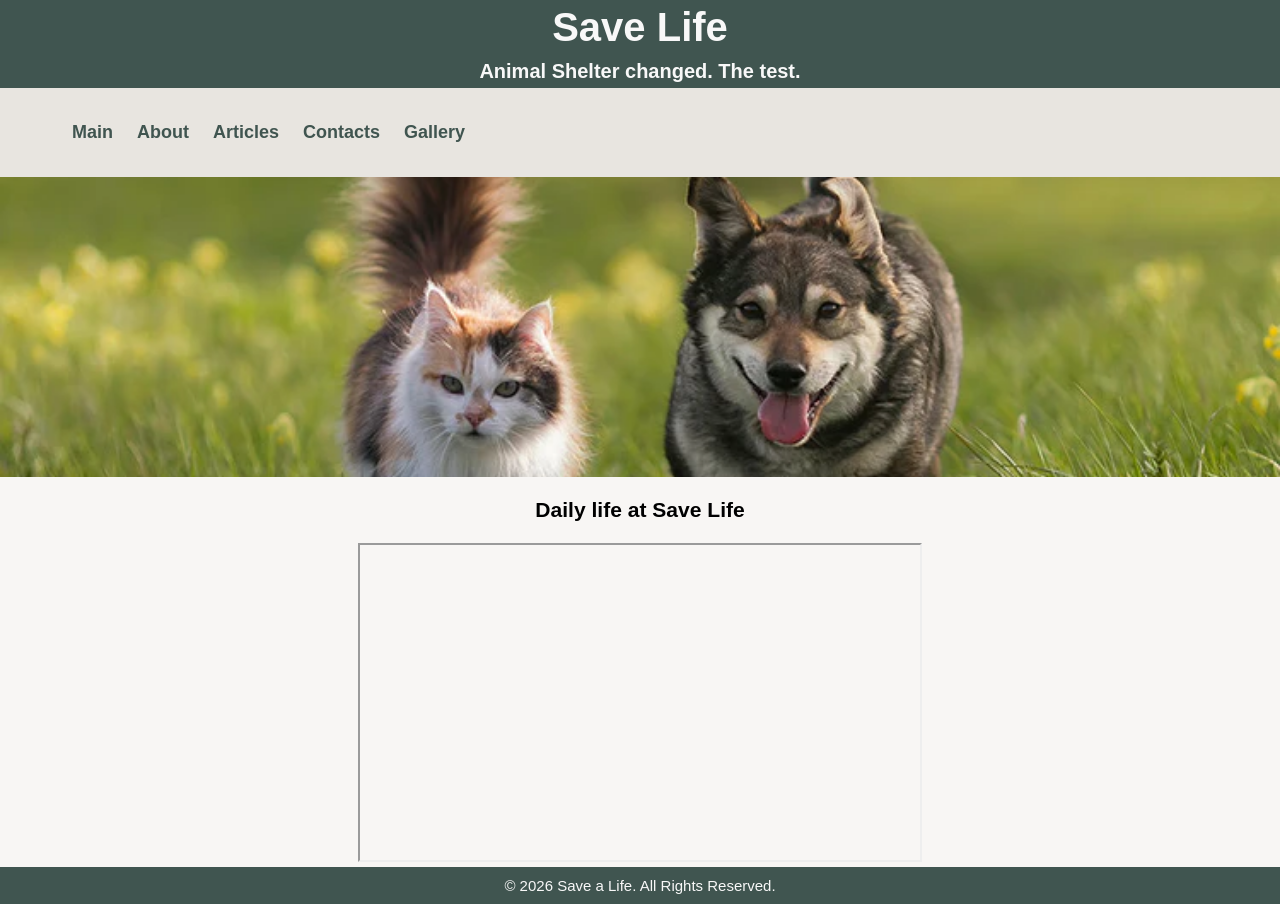
<file: index.html>
<!doctype html>
<html lang="en">
  <head>
    <meta charset="utf-8" />
    <meta name="viewport" content="width=device-width, initial-scale=1.0" />
    <link rel="stylesheet" type="text/css" href="./style.css" />
    <title>Save Life</title>
  </head>

  <body>
    <header>
      <div>
        <h1>Save Life</h1>
        <h2>Animal Shelter changed. The test.</h2>
      </div>
    </header>

    <nav class="main_menu">
      <ul class="main_menu_links">
        <li class="main_menu_item"><a href="./index.html">Main</a></li>
        <li class="main_menu_item"><a href="pages/about.html">About</a></li>
        <li class="main_menu_item">
          <a href="pages/articles.html">Articles</a>
        </li>
        <li class="main_menu_item">
          <a href="pages/contacts.html">Contacts</a>
        </li>
        <li class="main_menu_item"><a href="pages/gallery.html">Gallery</a></li>
      </ul>
    </nav>

    <main>
      <div class="main_img">
        <img
          src="images/pet_main.webp"
          alt="A cat and a dog are looking into a camera"
        />
      </div>
      <div class="main_video">
        <h3 class="main_video_title">Daily life at Save Life</h3>
        <!-- Player error because Youtube requires header with identification -->
        <iframe
          width="560"
          height="315"
          src="https://www.youtube.com/embed/MTRsov46jmk?si=U5A0FmxVYaVr22v6"
          title="YouTube video player"
          allow="
            accelerometer;
            autoplay;
            clipboard-write;
            encrypted-media;
            gyroscope;
            picture-in-picture;
            web-share;
          "
          referrerpolicy="strict-origin-when-cross-origin"
          allowfullscreen
        ></iframe>
      </div>
    </main>

    <footer>
      <p class="p_footer">&copy; 2026 Save a Life. All Rights Reserved.</p>
    </footer>
  </body>
</html>
</file>
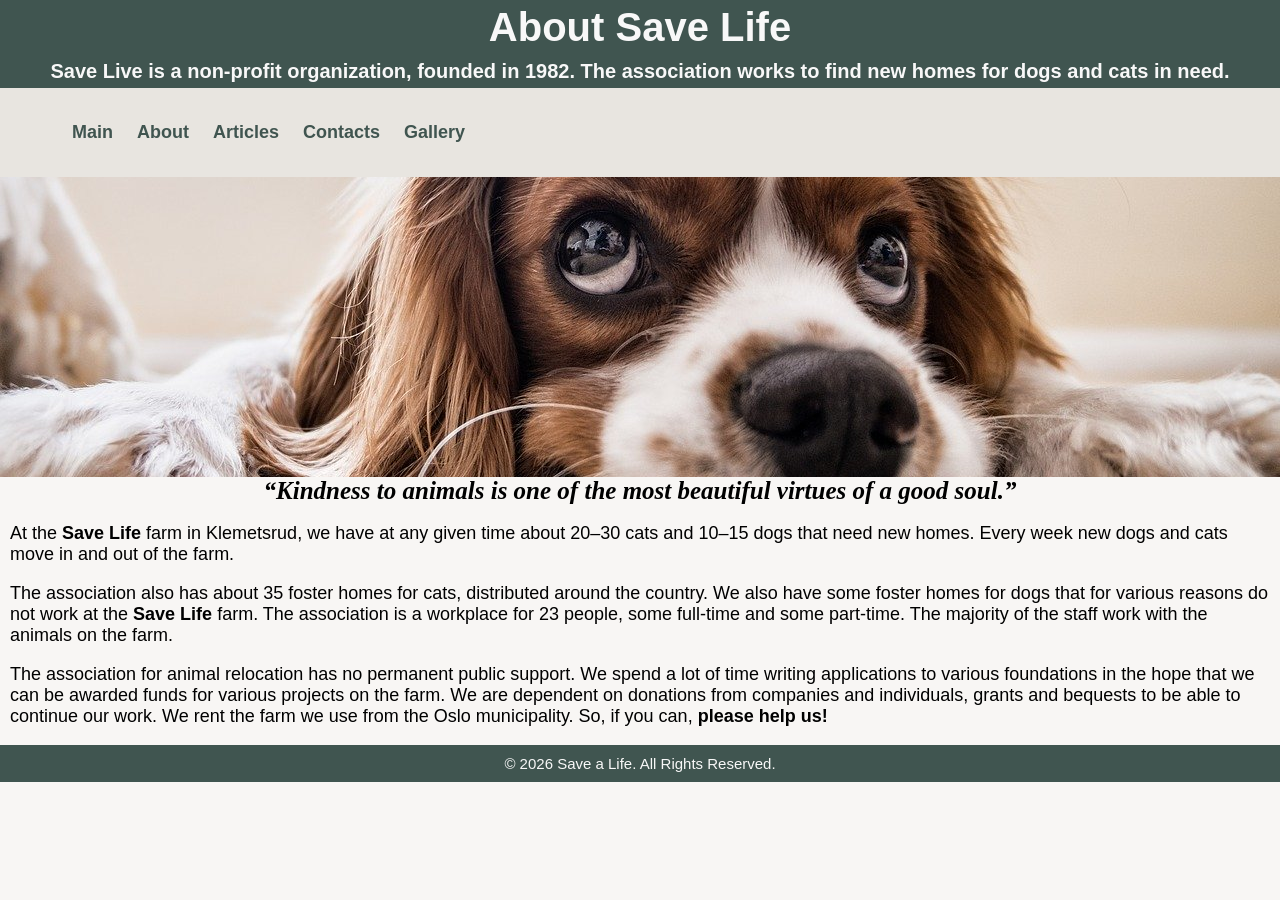
<file: pages/about.html>
<!doctype html>
<html lang="en">
  <head>
    <meta charset="utf-8" />
    <meta name="viewport" content="width=device-width, initial-scale=1.0" />
    <link rel="stylesheet" type="text/css" href="../style.css" />
    <title>About</title>
  </head>

  <body>
    <header>
      <h1>About Save Life</h1>
      <h2>
        Save Live is a non-profit organization, founded in 1982. The association
        works to find new homes for dogs and cats in need.
      </h2>
    </header>

    <nav class="main_menu">
      <ul class="main_menu_links">
        <li class="main_menu_item"><a href="../index.html">Main</a></li>
        <li class="main_menu_item"><a href="./about.html">About</a></li>
        <li class="main_menu_item"><a href="./articles.html">Articles</a></li>
        <li class="main_menu_item"><a href="./contacts.html">Contacts</a></li>
        <li class="main_menu_item"><a href="./gallery.html">Gallery</a></li>
      </ul>
    </nav>

    <main>
      <div class="main_img">
        <img
          src="../images/pet_about.jpg"
          alt="A borwn and white puppy's face close up."
        />
      </div>
      <div class="about_quote">
        <q
          cite="https://medium.com/@mazharkhadija10/kindness-towards-animals-eb2d340fce98"
          >Kindness to animals is one of the most beautiful virtues of a good
          soul.</q
        >
      </div>
      <div class="about_text">
        <p>
          At the <b>Save Life</b> farm in Klemetsrud, we have at any given time
          about 20–30 cats and 10–15 dogs that need new homes. Every week new
          dogs and cats move in and out of the farm.
        </p>

        <p>
          The association also has about 35 foster homes for cats, distributed
          around the country. We also have some foster homes for dogs that for
          various reasons do not work at the <b>Save Life</b> farm. The
          association is a workplace for 23 people, some full-time and some
          part-time. The majority of the staff work with the animals on the
          farm.
        </p>
        <p>
          The association for animal relocation has no permanent public support.
          We spend a lot of time writing applications to various foundations in
          the hope that we can be awarded funds for various projects on the
          farm. We are dependent on donations from companies and individuals,
          grants and bequests to be able to continue our work. We rent the farm
          we use from the Oslo municipality. So, if you can,
          <strong>please help us!</strong>
        </p>
      </div>
    </main>
    <footer>
      <p class="p_footer">&copy; 2026 Save a Life. All Rights Reserved.</p>
    </footer>
  </body>
</html>
</file>
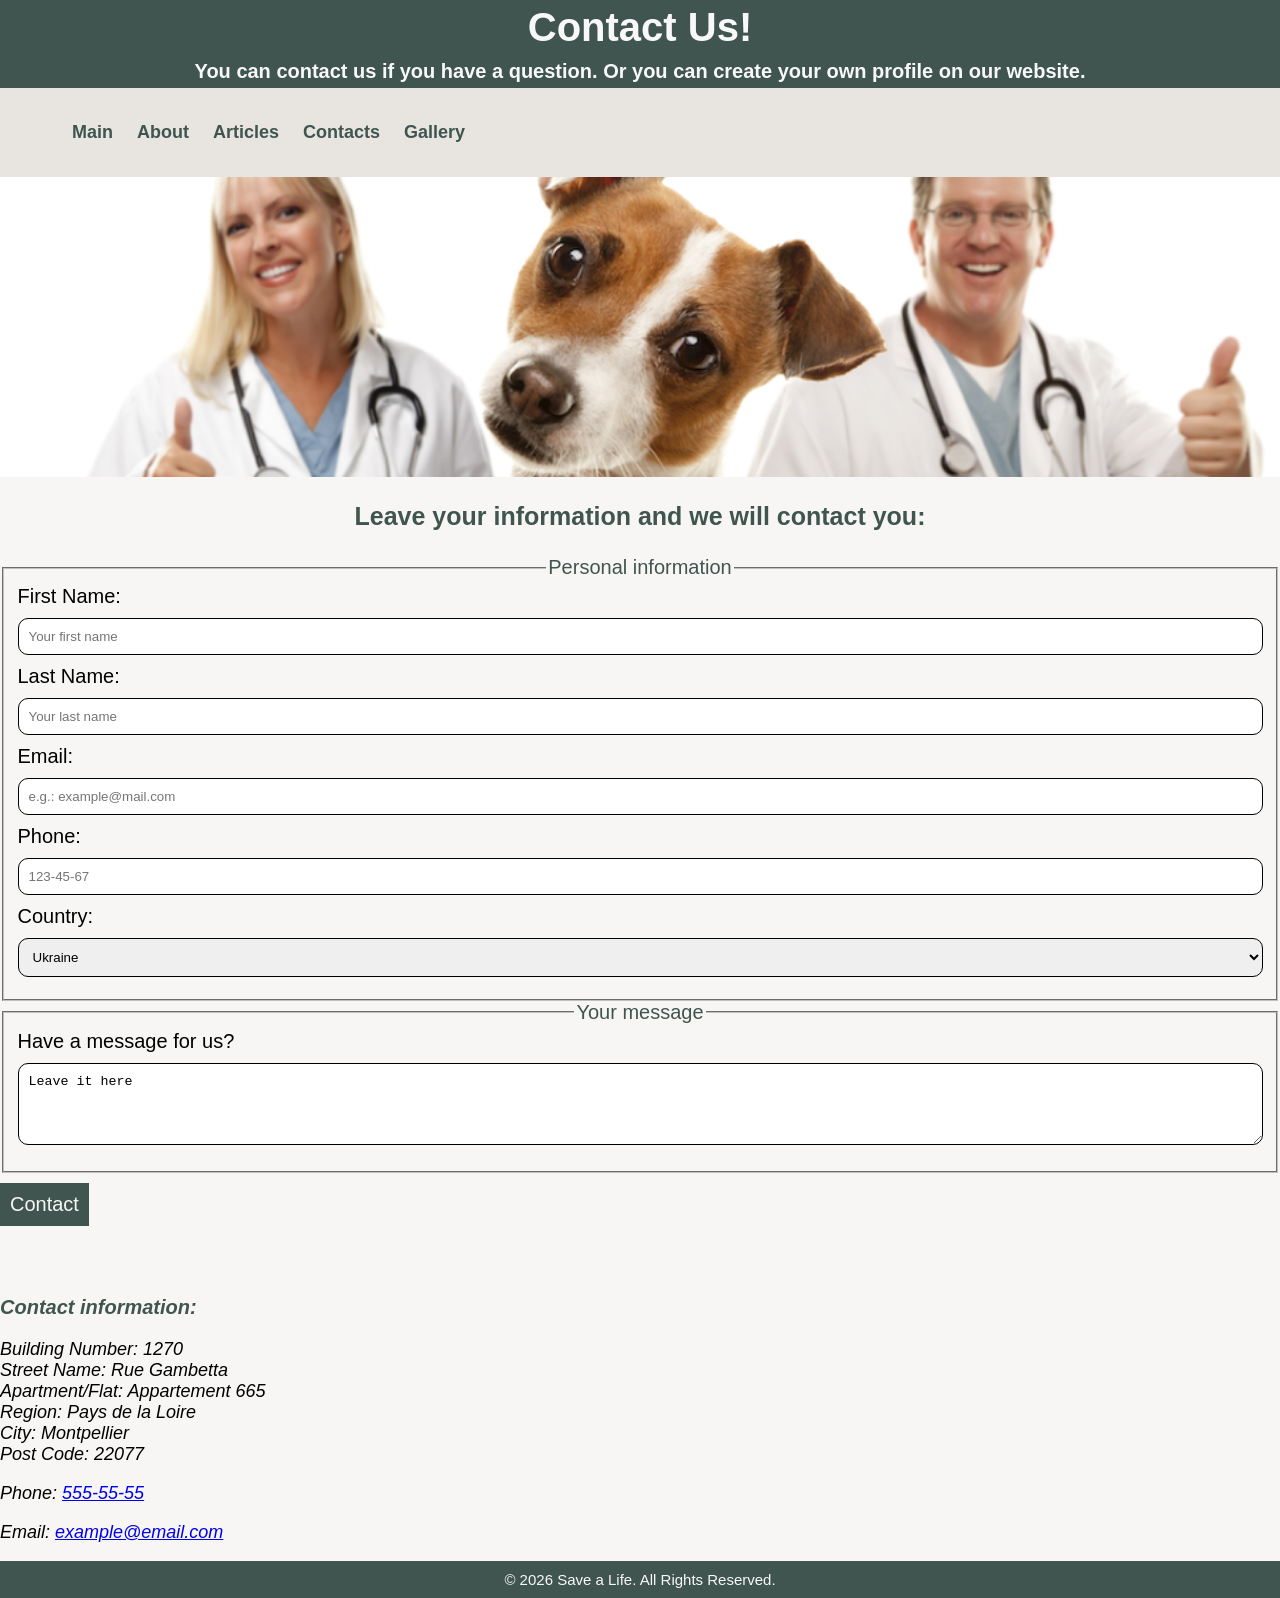
<file: pages/contacts.html>
<!doctype html>
<html lang="en">
  <head>
    <meta charset="utf-8" />
    <meta name="viewport" content="width=device-width, initial-scale=1.0" />
    <link rel="stylesheet" type="text/css" href="../style.css" />
    <title>Contacts</title>
  </head>

  <body>
    <header>
      <h1>Contact Us!</h1>
      <h2>
        You can contact us if you have a question. Or you can create your own
        profile on our website.
      </h2>
    </header>

    <nav class="main_menu">
      <ul class="main_menu_links">
        <li class="main_menu_item"><a href="../index.html">Main</a></li>
        <li class="main_menu_item"><a href="./about.html">About</a></li>
        <li class="main_menu_item"><a href="./articles.html">Articles</a></li>
        <li class="main_menu_item"><a href="./contacts.html">Contacts</a></li>
        <li class="main_menu_item"><a href="./gallery.html">Gallery</a></li>
      </ul>
    </nav>

    <main>
      <div class="main_img">
        <img
          src="../images/pet_contact.png"
          alt="A puppy in a senter and two doctors on each side from it."
        />
      </div>

      <div>
        <h3 class="contacts_contact_us_title">
          Leave your information and we will contact you:
        </h3>
        <!-- action is not implemented -->
        <form action="/submit_data" method="post">
          <fieldset>
            <legend class="contacts_legend">Personal information</legend>
            <div>
              <label for="contact_first_name" class="contact_label"
                >First Name:</label
              >
              <input
                type="text"
                id="contact_first_name"
                class="contact_input"
                name="first_name"
                required
                placeholder="Your first name"
              />
            </div>
            <div>
              <label for="contact_last_name" class="contact_label"
                >Last Name:</label
              >
              <input
                type="text"
                id="contact_last_name"
                class="contact_input"
                name="last_name"
                required
                placeholder="Your last name"
              />
            </div>
            <div>
              <label for="contact_email" class="contact_label">Email:</label>
              <input
                type="email"
                id="contact_email"
                class="contact_input"
                name="email"
                required
                placeholder="e.g.: example@mail.com"
              />
            </div>
            <div>
              <label for="phone_number" class="contact_label">Phone:</label>
              <input
                type="text"
                id="phone_number"
                class="contact_input"
                name="phone_number"
                required
                placeholder="123-45-67"
              />
            </div>
            <div>
              <label for="country" class="contact_label">Country:</label>
              <select id="country" name="country" class="contact_input">
                <option value="Ukraine">Ukraine</option>
                <option value="Latvia">Latvia</option>
                <option value="Estonia">Estonia</option>
                <option value="Canada">Canada</option>
              </select>
            </div>
          </fieldset>
          <fieldset>
            <legend class="contacts_legend">Your message</legend>
            <div>
              <label for="message" class="contact_label"
                >Have a message for us?</label
              >
              <textarea
                id="message"
                name="message"
                class="contact_input"
                rows="4"
                cols="50"
              >
Leave it here</textarea
              >
            </div>
          </fieldset>

          <button
            type="button"
            value="contact"
            class="contact_button_contact"
            onclick="alert('We will contact you soon!')"
          >
            Contact
          </button>
        </form>
      </div>

      <address class="contact_address">
        <p class="contact_address_title"><b>Contact information:</b></p>
        <div>
          <p>
            Building Number: 1270<br />
            Street Name: Rue Gambetta<br />
            Apartment/Flat: Appartement 665<br />
            Region: Pays de la Loire<br />
            City: Montpellier<br />
            Post Code: 22077
          </p>
          <p>Phone: <a href="tel:+5555555">555-55-55</a></p>
          <p>Email: <a href="mailto:example@email.com">example@email.com</a></p>
        </div>
      </address>
    </main>

    <footer>
      <p class="p_footer">&copy; 2026 Save a Life. All Rights Reserved.</p>
    </footer>
  </body>
</html>
</file>
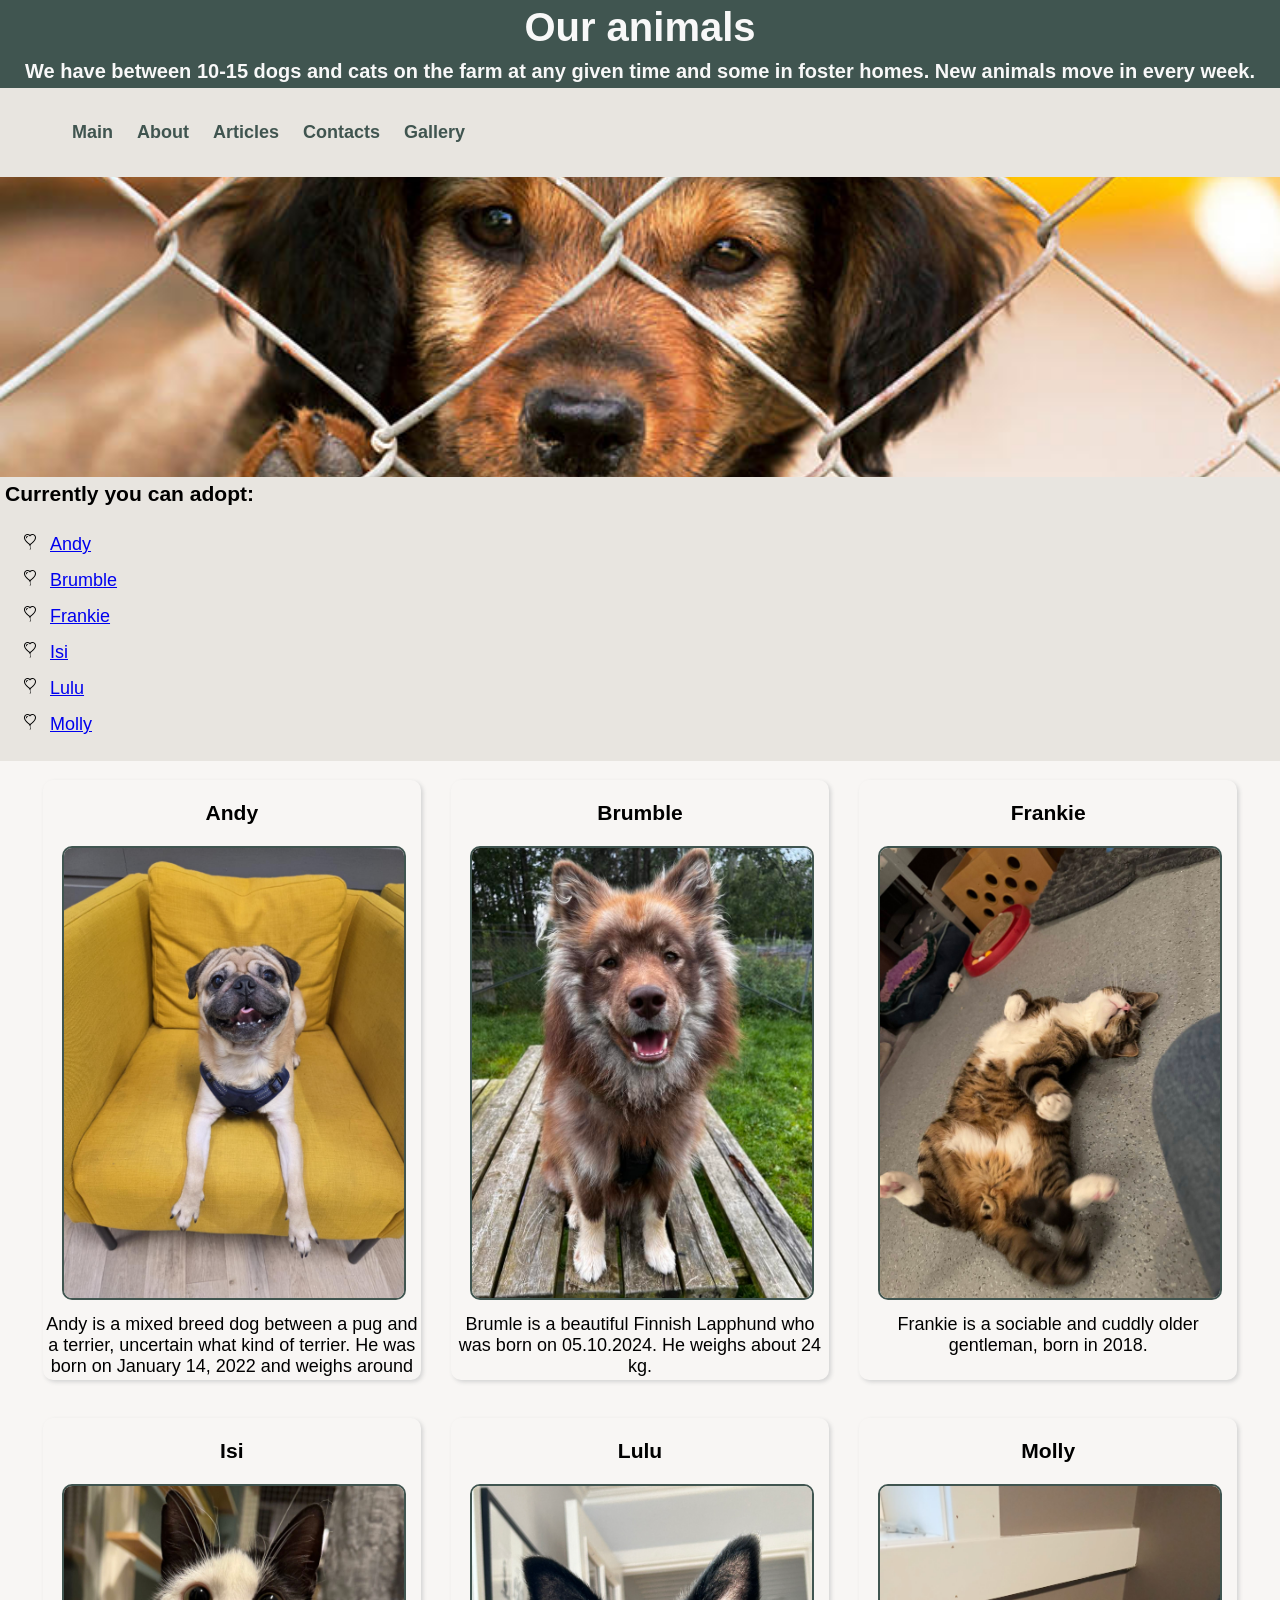
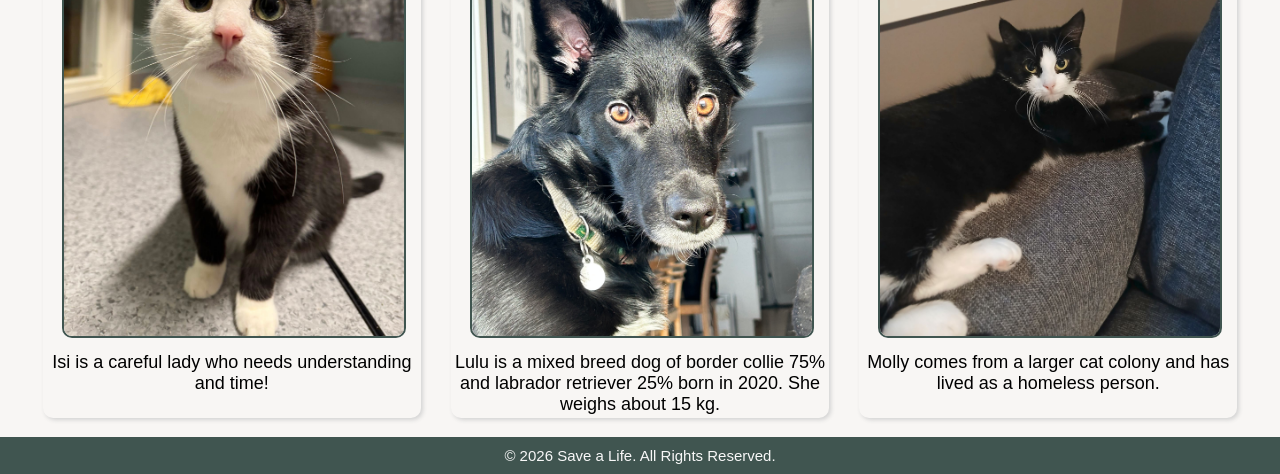
<file: pages/gallery.html>
<!doctype html>
<html lang="en">
  <head>
    <meta charset="utf-8" />
    <meta name="viewport" content="width=device-width, initial-scale=1.0" />
    <link rel="stylesheet" type="text/css" href="../style.css" />
    <title>Gallery</title>
  </head>

  <body>
    <header>
      <h1>Our animals</h1>
      <h2>
        We have between 10-15 dogs and cats on the farm at any given time and
        some in foster homes. New animals move in every week.
      </h2>
    </header>

    <nav class="main_menu">
      <ul class="main_menu_links">
        <li class="main_menu_item"><a href="../index.html">Main</a></li>
        <li class="main_menu_item"><a href="./about.html">About</a></li>
        <li class="main_menu_item"><a href="./articles.html">Articles</a></li>
        <li class="main_menu_item"><a href="./contacts.html">Contacts</a></li>
        <li class="main_menu_item"><a href="./gallery.html">Gallery</a></li>
      </ul>
    </nav>

    <main>
      <div class="main_img">
        <img src="../images/pet_gallery.webp" alt="A puppy behind a fence." />
      </div>

      <nav class="gallery_adopt_menu">
        <h3 class="gallery_adopt_menu_title">Currently you can adopt:</h3>
        <ul class="gallery_adopt_menu_list">
          <li class="gallery_adopt_menu_item"><a href="#andy">Andy</a></li>
          <li class="gallery_adopt_menu_item">
            <a href="#brumble">Brumble</a>
          </li>
          <li class="gallery_adopt_menu_item">
            <a href="#frankie">Frankie</a>
          </li>
          <li class="gallery_adopt_menu_item"><a href="#isi">Isi</a></li>
          <li class="gallery_adopt_menu_item"><a href="#lulu">Lulu</a></li>
          <li class="gallery_adopt_menu_item"><a href="#molly">Molly</a></li>
        </ul>
      </nav>

      <div class="gallery_items_container">
        <div id="andy" class="gallery_item">
          <h3>Andy</h3>
          <div class="gallery_img">
            <a href="../images/andy.jpg" target="_blank" title="Andy"
              ><img
                src="../images/andy.jpg"
                alt="Smiling dog on a yellow armchair"
            /></a>
          </div>

          <div class="gallery_item_description">
            <p>
              Andy is a mixed breed dog between a pug and a terrier, uncertain
              what kind of terrier. He was born on January 14, 2022 and weighs
              around 8 kg.
            </p>
          </div>
        </div>

        <div id="brumble" class="gallery_item">
          <h3>Brumble</h3>
          <div class="gallery_img">
            <a href="../images/brumle.jpg" target="_blank" title="Brumble"
              ><img src="../images/brumle.jpg" alt="Smiling Finnish Lapphund"
            /></a>
          </div>

          <div class="gallery_item_description">
            <p>
              Brumle is a beautiful Finnish Lapphund who was born on 05.10.2024.
              He weighs about 24 kg.
            </p>
          </div>
        </div>

        <div id="frankie" class="gallery_item">
          <h3>Frankie</h3>
          <div class="gallery_img">
            <a href="../images/Frankie.jpg" target="_blank" title="Frankie"
              ><img
                src="../images/Frankie.jpg"
                alt="Cute cat laying on his back"
            /></a>
          </div>

          <div class="gallery_item_description">
            <p>
              Frankie is a sociable and cuddly older gentleman, born in 2018.
            </p>
          </div>
        </div>

        <div id="isi" class="gallery_item">
          <h3>Isi</h3>
          <div class="gallery_img">
            <a href="../images/Isi.jpg" target="_blank" title="Isi"
              ><img src="../images/Isi.jpg" alt="Cute black and white cat"
            /></a>
          </div>
          <div class="gallery_item_description">
            <p>Isi is a careful lady who needs understanding and time!</p>
          </div>
        </div>

        <div id="lulu" class="gallery_item">
          <h3>Lulu</h3>
          <div class="gallery_img">
            <a href="../images/lulu.jpg" target="_blank" title="Lulu"
              ><img src="../images/lulu.jpg" alt="Face of a black Dog"
            /></a>
          </div>

          <div class="gallery_item_description">
            <p>
              Lulu is a mixed breed dog of border collie 75% and labrador
              retriever 25% born in 2020. She weighs about 15 kg.
            </p>
          </div>
        </div>

        <div id="molly" class="gallery_item">
          <h3>Molly</h3>
          <div class="gallery_img">
            <a href="../images/Molly.jpg" target="_blank" title="Molly"
              ><img src="../images/Molly.jpg" alt="Laying black and white cat"
            /></a>
          </div>

          <div class="gallery_item_description">
            <p>
              Molly comes from a larger cat colony and has lived as a homeless
              person.
            </p>
          </div>
        </div>
      </div>
    </main>
    <footer>
      <p class="p_footer">&copy; 2026 Save a Life. All Rights Reserved.</p>
    </footer>
  </body>
</html>
</file>
<file: style.css>
body {
  font-family: Arial, Helvetica, sans-serif;
  font-size: 18px;
  background-color: rgba(248, 246, 244);
  margin: 0;
}

header {
  width: 100%;
  background-color: rgba(64, 85, 80);
}

main {
  width: 100%;
}

footer {
  width: 100%;
  font-family: Arial, Helvetica, sans-serif;
  background-color: rgba(64, 85, 80);
}

.p_footer {
  color: rgba(248, 248, 248);
  text-align: center;
  padding-top: 10px;
  padding-bottom: 10px;
  font-size: 15px;
  margin: 0;
  vertical-align: middle;
}

h1 {
  color: rgba(248, 248, 248);
  text-align: center;
  font-size: 40px;
  padding: 5px;
  margin: 0;
}

h2 {
  color: rgba(248, 248, 248);
  text-align: center;
  font-size: 20px;
  padding: 5px;
  margin: 0;
}

.main_menu{
  display: flex;
  justify-content: space-between;
  align-items: center;
  background-color: rgba(232, 229, 224);
  padding: 1rem 2rem;
  color: rgba(64, 85, 80);
}

.main_menu_links{
  list-style: none;
  display: flex;
  gap: 1.5rem;
}

.main_menu_links a {
  color:rgba(64, 85, 80);
  text-decoration: none;
  font-weight: 900;
  transition: color 0.4s ease;
}

.main_menu_links a:hover {
  color: rgb(166, 151, 154);
}

.main_img {
  width: 100%;
  height: 300px;
}

.main_img img {
  width: 100%;
  height: 100%;
  object-fit: cover;
}

.main_video {
  width: 100%;
  text-align: center;
}

.about_quote {
  font-family: Cambria, Cochin, Georgia, Times, "Times New Roman", serif;
  font-style: italic;
  font-size: 25px;
  font-weight: bold;
  text-align: center;
}

.about_text {
  padding-left: 10px;
  padding-right: 10px;
}

.articles_select_menu {
  background-color: rgba(232, 229, 224);
  padding-bottom: 3px;
  padding-left: 3px;
}

.articles_select_menu_title {
  margin: 0px;
  padding: 5px;
}

.articles_item {
  border-style: none none solid none;
  border-color: rgba(64, 85, 80);
  padding-top: 30px;
  padding-left: 5px;
}

.articles_item_title {
  text-align: center;
  font-size: 25px;
  color: rgba(64, 85, 80);
}

.articles_item_img {
  text-align: center;
}

.articles_item_date {
  text-align: right;
  padding-right: 10px;
  font-size: 15px;
  font-weight: bold;
}

.articles_item_video {
  text-align: center;
}

.articles_item_audio {
  text-align: center;
}

.articles_item_subtitle {
  text-align: center;
  font-size: 20px;
  font-weight: bold;
}

.contacts_contact_us_title {
  text-align: center;
  font-size: 25px;
  color: rgba(64, 85, 80);
}

.contacts_legend {
  text-align: center;
  font-size: 20px;
  color: rgba(64, 85, 80);
}

.contact_label {
  text-align: center;
  font-size: 20px;
  color: black;
  width: 100%;
}

.contact_input {
  width: 100%;
  padding: 10px;
  box-sizing: border-box;
  margin: 10px 0;
  border: 1px solid;
  border-radius: 10px;
}

.contact_input:focus {
  border: 2px solid rgba(64, 85, 80);
  outline: none;
}

.contact_address {
  padding-top: 50px;
}

.contact_address_title {
  text-align: left;
  font-size: 20px;
  color: rgba(64, 85, 80);
}

.contact_button_contact {
  background-color: rgba(64, 85, 80);
  border: none;
  color: rgba(248, 246, 244);
  text-align: center;
  font-size: 20px;
  padding: 10px;
  margin-top: 10px;
  cursor: pointer;
}

.gallery_items_container {
  padding-left: 10px;
  padding-right: 10px;
  text-align: center;
}

/* TODO fix bottom overlap with footer */
.gallery_item {
  display: inline-block;
  width: 30%;
  vertical-align: middle;
  height: 600px;
  box-sizing: border-box;
  box-shadow: 2px 2px 4px lightgray;
  margin: 1.5% 1%;
  transition: transform 0.3s ease;
  border-radius: 10px;
}

.gallery_item:hover {
  transform: scale(1.1);
}

.gallery_img {
  margin: auto;
  width: 90%;
  height: 450px;
}

.gallery_img img {
  width: 100%;
  height: 100%;
  object-fit: cover;
  border: 2px solid rgba(64, 85, 80);
  border-radius: 10px;
}

.gallery_item_description {
  text-align: center;
  padding-left: 3px;
  padding-right: 3px;
  max-height: 80px;
  overflow: hidden;
}

.gallery_adopt_menu {
  width: 100%;
  background-color: rgba(232, 229, 224);
  padding-bottom: 3px;
}

.gallery_adopt_menu_title {
  margin: 0px;
  padding: 5px;
}

.gallery_adopt_menu_list {
  list-style-position: outside;
  list-style-image: url(./images/balloon-heart.svg);
}

.gallery_adopt_menu_item {
  width: 10%;
  padding: 5px;
  margin: 5px;
}
</file>
